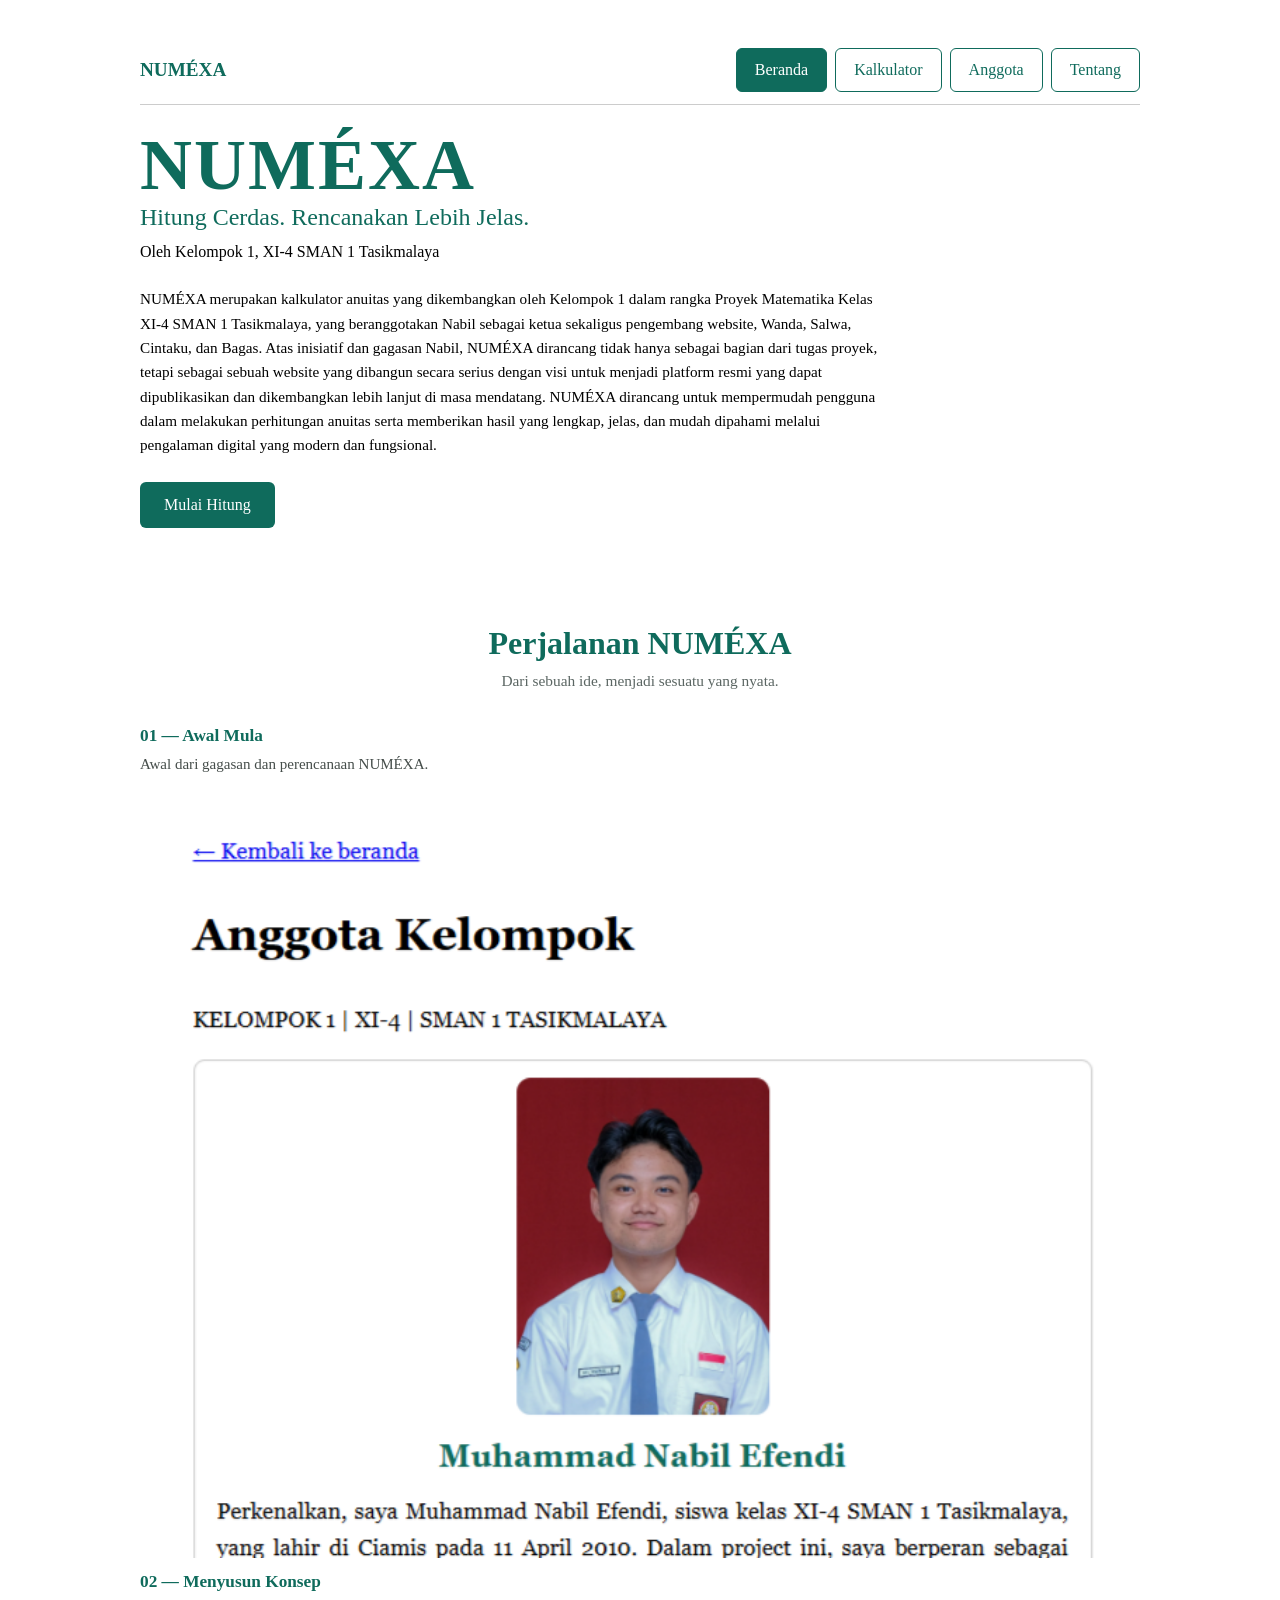
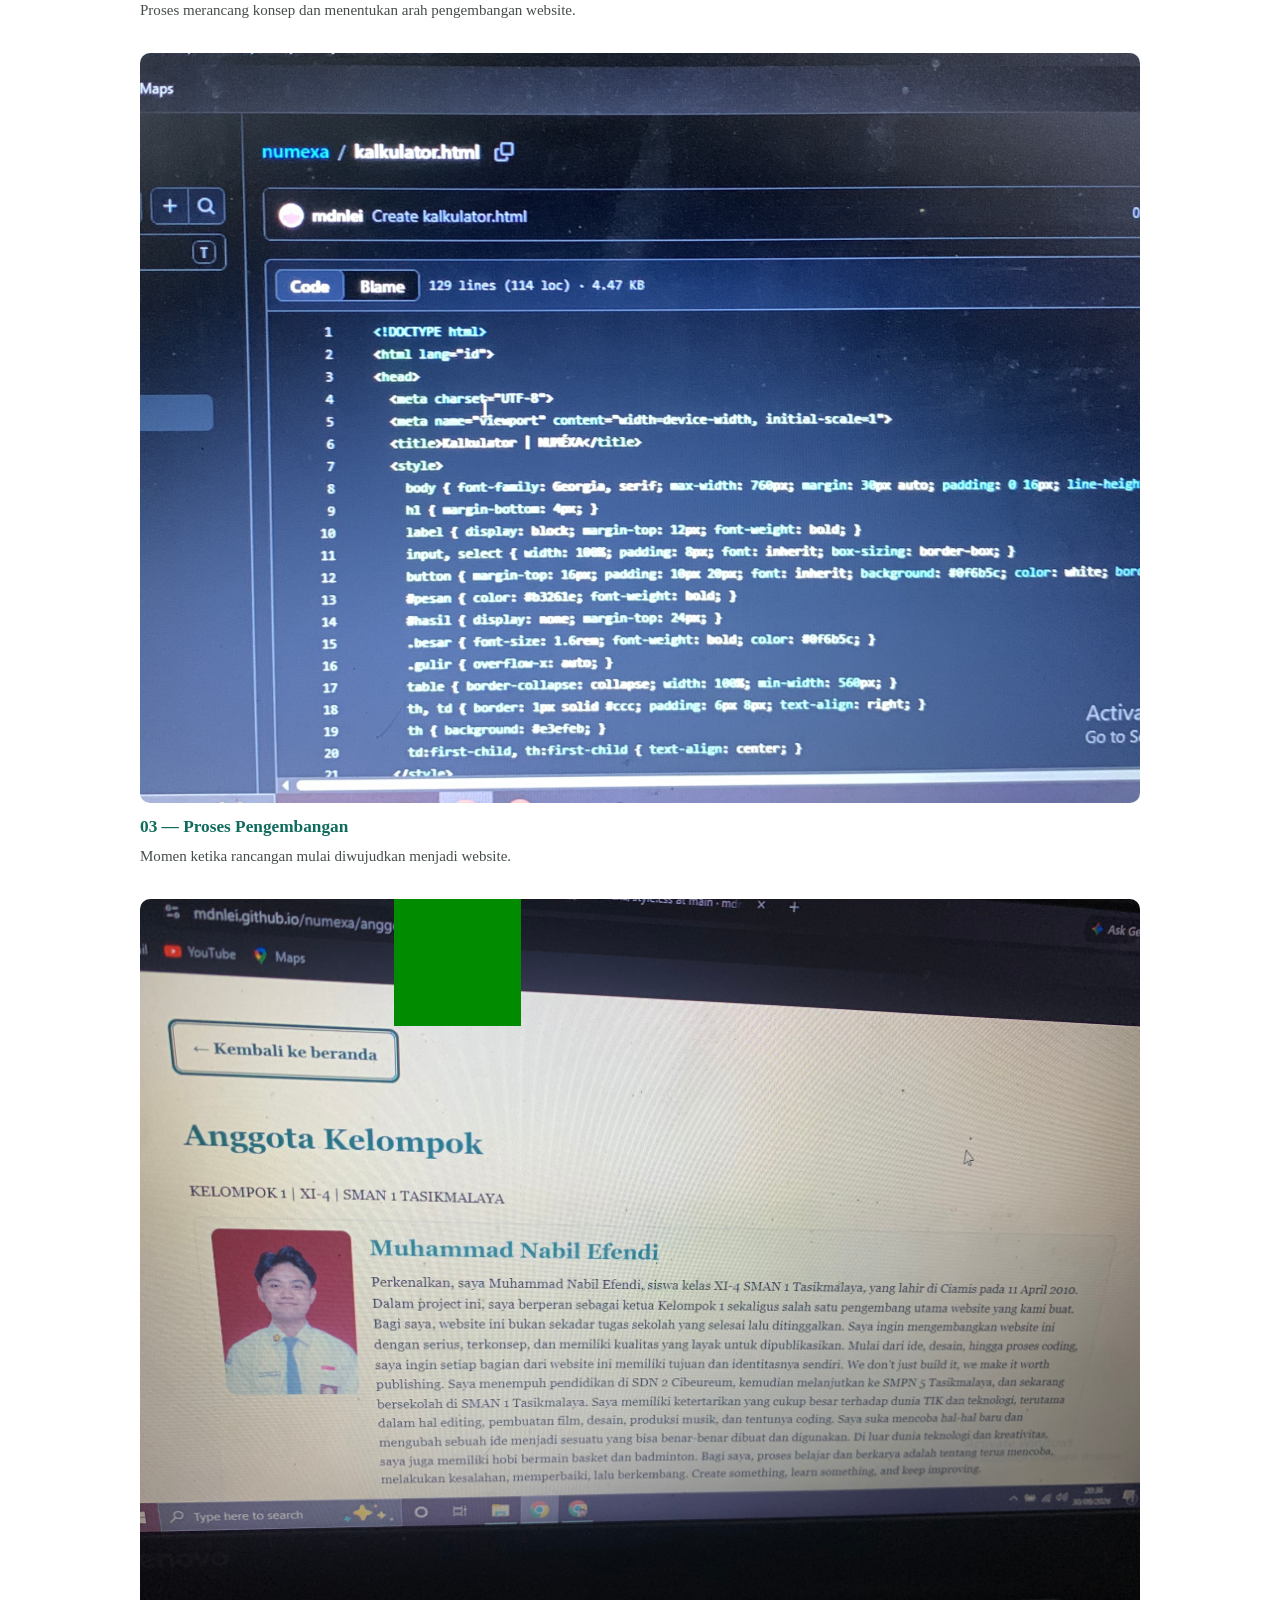
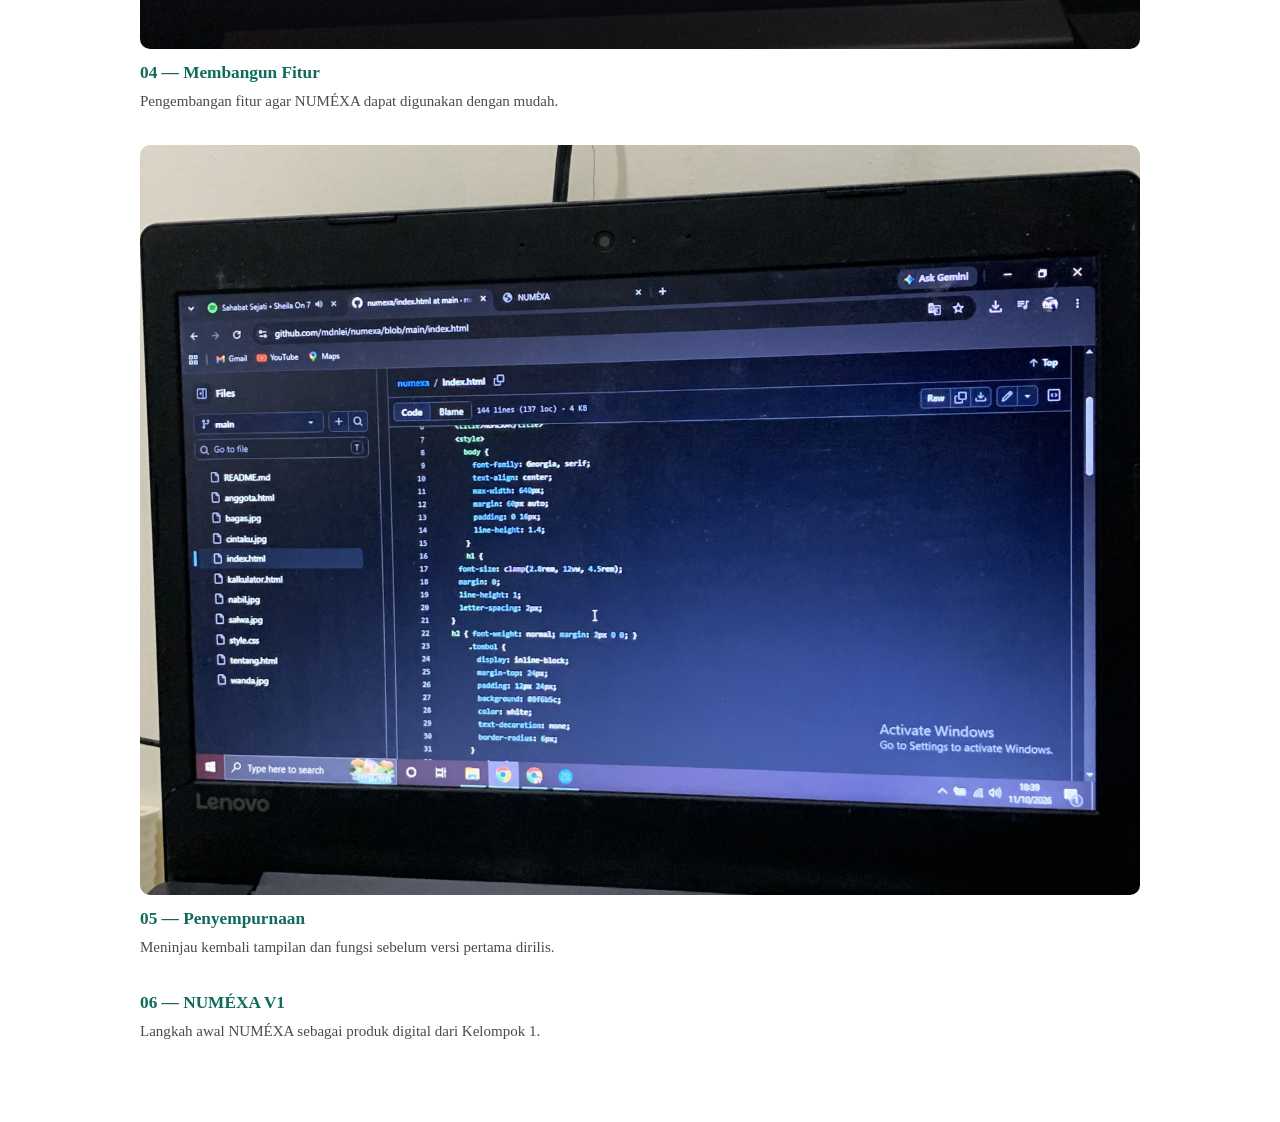
<file: index.html>
<!DOCTYPE html>
<html lang="id">
<head>
  <meta charset="UTF-8">
  <meta name="viewport" content="width=device-width, initial-scale=1">
  <title>NUMÉXA</title>
  <style>
    body {
      font-family: Georgia, serif;
      text-align: center;
      max-width: 640px;
      margin: 60px auto;
      padding: 0 16px;
      line-height: 1.4;
    }
    h1 {
      font-size: clamp(2.8rem, 12vw, 4.5rem);
      margin: 0;
      line-height: 1;
      letter-spacing: 2px;
    }
    h2 { font-weight: normal; margin: 2px 0 0; }
    .tombol {
      display: inline-block;
      margin-top: 24px;
      padding: 12px 24px;
      background: #0f6b5c;
      color: white;
      text-decoration: none;
      border-radius: 6px;
    }
    .navbar {
      display: flex;
      justify-content: space-between;
      align-items: center;
      flex-wrap: wrap;
      gap: 8px;
      padding-bottom: 12px;
      margin-bottom: 24px;
      border-bottom: 1px solid #ccc;
      text-align: left;
    }
    .navbar .merek { font-weight: bold; font-size: 1.2rem; text-decoration: none; color: #0f6b5c; }
    .navbar .menu { display: flex; gap: 8px; flex-wrap: wrap; }
    .navbar .menu a {
      padding: 8px 14px;
      border: 1px solid #0f6b5c;
      border-radius: 6px;
      color: #0f6b5c;
      text-decoration: none;
    }
    .navbar .menu a.aktif { background: #0f6b5c; color: white; }
    .isi { text-align: justify; hyphens: auto; }

    /* Khusus desktop: pertahankan tata letak yang sudah ada */
    @media (min-width: 900px) {
      body { text-align: left; }
      .isi {
        text-align: left;
        font-size: 0.95rem;
        max-width: 750px;
      }
    }

    /* Pengaturan jarak bagian utama */
    h1 { margin: 0; }
    h2 { margin: 0 0 6px 0; }
    .oleh { margin: 0 0 24px 0; }
    .isi { margin: 0; line-height: 1.6; }

    /* Penyesuaian layar kecil: desktop tetap seperti semula */
    @media (max-width: 899px) {
      h2 {
        font-size: 1rem;
        line-height: 1.2;
        margin-top: 1px;
      }
      .isi {
        width: 100%;
        max-width: 40ch;
        margin-inline: auto;
        font-size: 0.94rem;
        line-height: 1.4;
      }
    }

    /* Dokumentasi vertikal Perjalanan NUMÉXA */
    .perjalanan {
      margin-top: 96px;
      text-align: left;
    }
    .perjalanan-pembuka {
      text-align: center;
      margin-bottom: 32px;
    }
    .perjalanan-pembuka h2 {
      color: #0f6b5c;
      font-size: clamp(1.6rem, 5vw, 2rem);
      line-height: 1.2;
      margin: 0 0 8px;
      font-weight: bold;
    }
    .perjalanan-pembuka p {
      margin: 0;
      color: #5b6663;
      font-size: 0.96rem;
    }
    .momen-numexa {
      margin: 0 0 32px;
    }
    .momen-numexa img {
      display: block;
      width: 100%;
      aspect-ratio: 4 / 3;
      object-fit: cover;
      border-radius: 10px;
      background: #e3efeb;
    }
    .momen-numexa h3 {
      margin: 12px 0 5px;
      color: #0f6b5c;
      font-size: 1.08rem;
    }
    .momen-numexa p {
      margin: 0;
      line-height: 1.5;
      color: #454d4a;
      font-size: 0.94rem;
    }
    @media (max-width: 899px) {
      .perjalanan { margin-top: 80px; }
      .perjalanan-pembuka { margin-bottom: 26px; }
      .momen-numexa { margin-bottom: 28px; }
    }
  </style>
  <link rel="stylesheet" href="style.css">
</head>
<body>
  <nav class="navbar">
    <a class="merek" href="index.html">NUMÉXA</a>
    <div class="menu">
      <a href="index.html" class="aktif">Beranda</a>
      <a href="kalkulator.html">Kalkulator</a>
      <a href="anggota.html">Anggota</a>
      <a href="tentang.html">Tentang</a>
    </div>
  </nav>

  <h1>NUMÉXA</h1>
  <h2>Hitung Cerdas. Rencanakan Lebih Jelas.</h2>
  <p class="oleh">Oleh Kelompok 1, XI-4 SMAN 1 Tasikmalaya</p>
  <p class="isi">
    NUMÉXA merupakan kalkulator anuitas yang dikembangkan oleh Kelompok 1
    dalam rangka Proyek Matematika Kelas XI-4 SMAN 1 Tasikmalaya, yang
    beranggotakan Nabil sebagai ketua sekaligus pengembang website, Wanda,
    Salwa, Cintaku, dan Bagas. Atas inisiatif dan gagasan Nabil, NUMÉXA
    dirancang tidak hanya sebagai bagian dari tugas proyek, tetapi sebagai
    sebuah website yang dibangun secara serius dengan visi untuk menjadi
    platform resmi yang dapat dipublikasikan dan dikembangkan lebih lanjut
    di masa mendatang. NUMÉXA dirancang untuk mempermudah pengguna dalam
    melakukan perhitungan anuitas serta memberikan hasil yang lengkap,
    jelas, dan mudah dipahami melalui pengalaman digital yang modern dan
    fungsional.
  </p>

  <a class="tombol" href="kalkulator.html">Mulai Hitung</a>

  <section class="perjalanan" aria-labelledby="judul-perjalanan">
    <header class="perjalanan-pembuka">
      <h2 id="judul-perjalanan">Perjalanan NUMÉXA</h2>
      <p>Dari sebuah ide, menjadi sesuatu yang nyata.</p>
    </header>

    <article class="momen-numexa">
      
      <h3>01 — Awal Mula</h3>
      <p>Awal dari gagasan dan perencanaan NUMÉXA.</p>
    </article>

    <article class="momen-numexa">
      <img src="2.jpg" alt="Dokumentasi perjalanan NUMÉXA bagian 2">
      <h3>02 — Menyusun Konsep</h3>
      <p>Proses merancang konsep dan menentukan arah pengembangan website.</p>
    </article>

    <article class="momen-numexa">
      <img src="3.jpg" alt="Dokumentasi perjalanan NUMÉXA bagian 3">
      <h3>03 — Proses Pengembangan</h3>
      <p>Momen ketika rancangan mulai diwujudkan menjadi website.</p>
    </article>

    <article class="momen-numexa">
      <img src="4.jpg" alt="Dokumentasi perjalanan NUMÉXA bagian 4">
      <h3>04 — Membangun Fitur</h3>
      <p>Pengembangan fitur agar NUMÉXA dapat digunakan dengan mudah.</p>
    </article>

    <article class="momen-numexa">
      <img src="5.jpg" alt="Dokumentasi perjalanan NUMÉXA bagian 5">
      <h3>05 — Penyempurnaan</h3>
      <p>Meninjau kembali tampilan dan fungsi sebelum versi pertama dirilis.</p>
    </article>

    <article class="momen-numexa">
      
      <h3>06 — NUMÉXA V1</h3>
      <p>Langkah awal NUMÉXA sebagai produk digital dari Kelompok 1.</p>
    </article>
  </section>
</body>
</html>
</file>
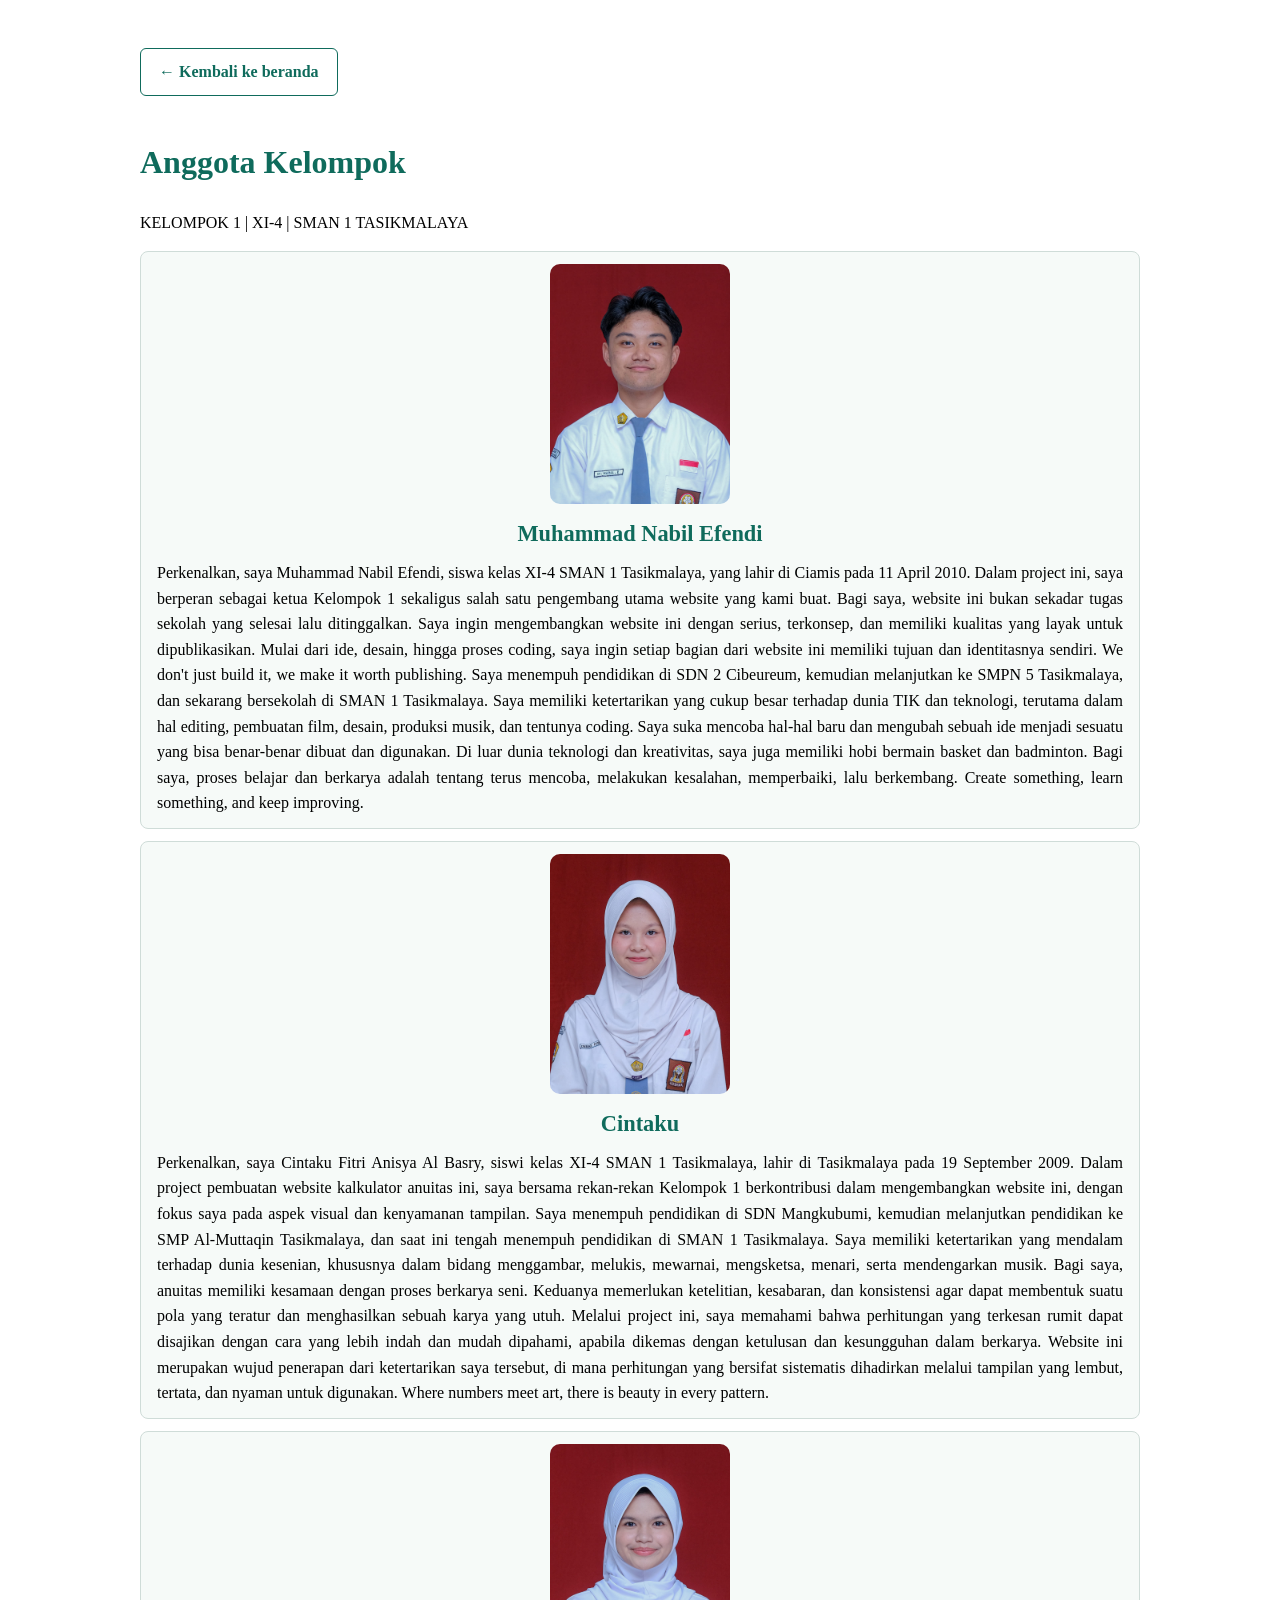
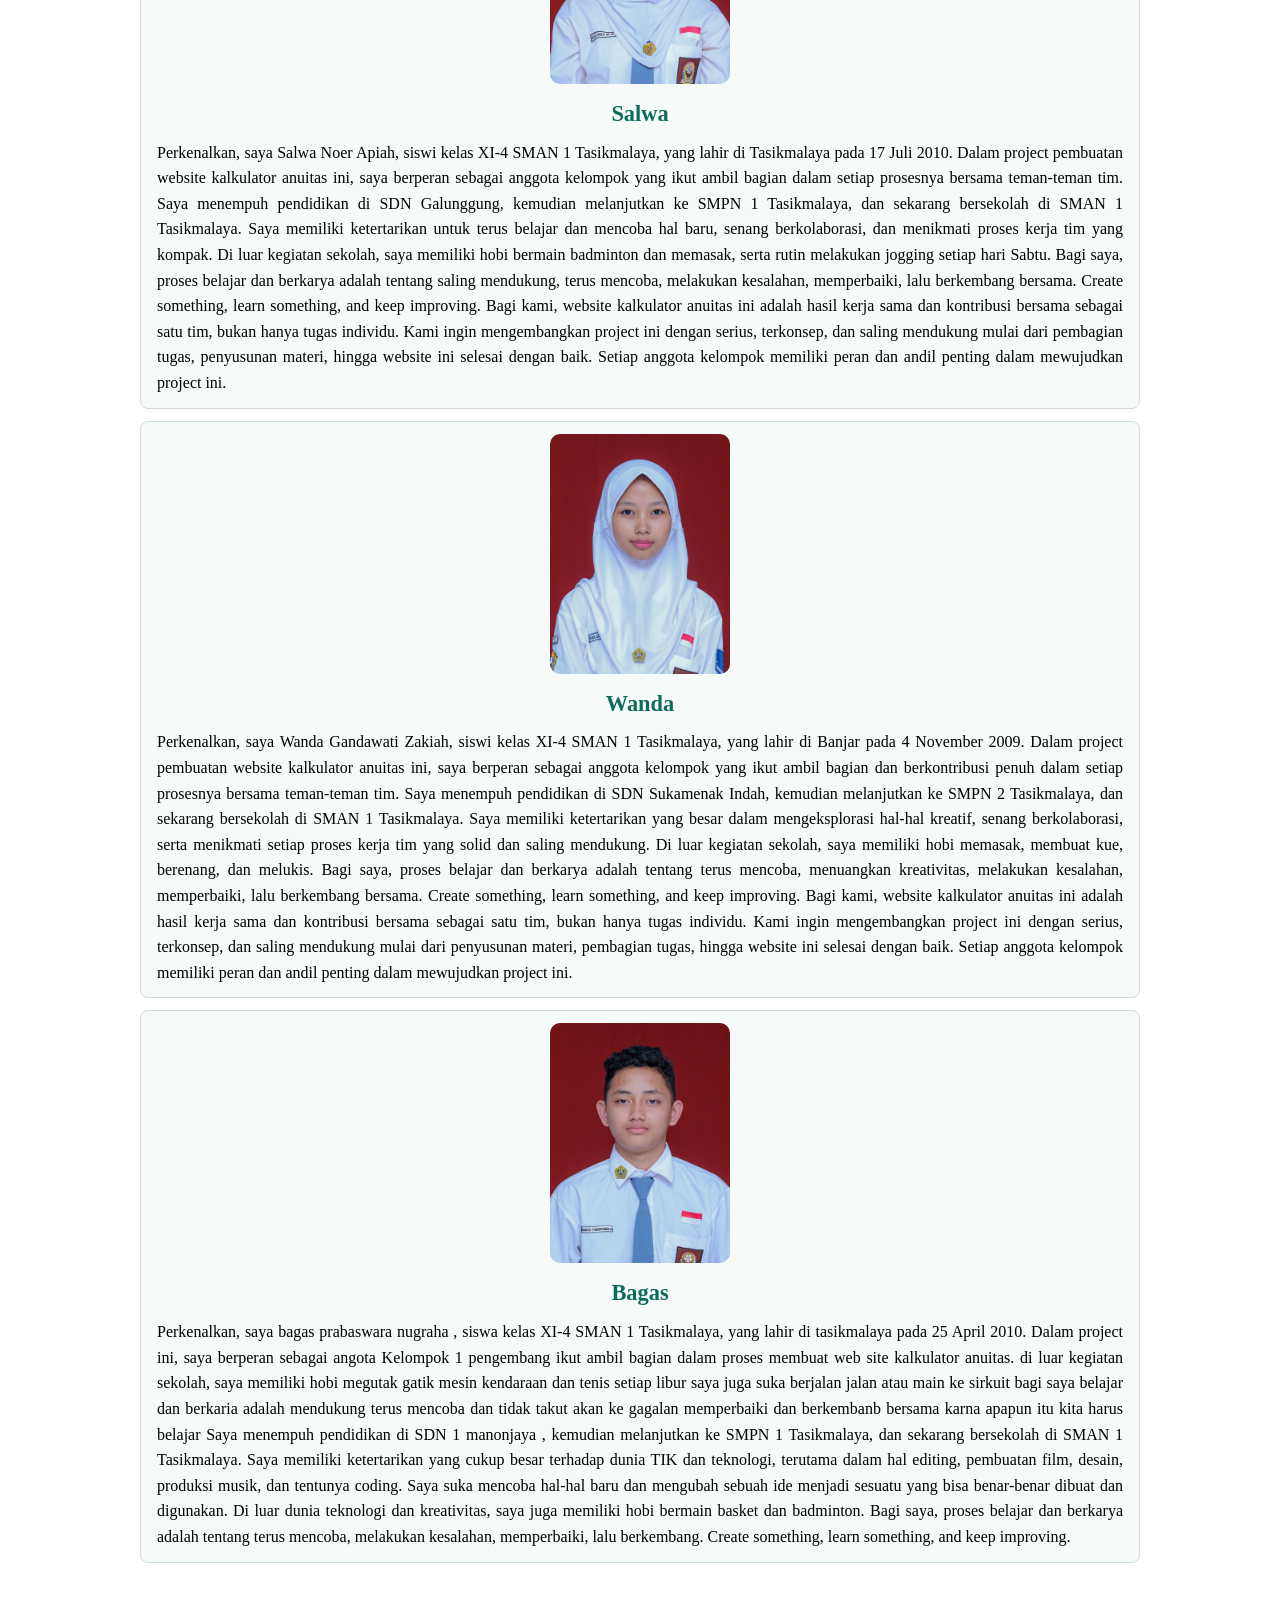
<file: anggota.html>
<!DOCTYPE html>
<html lang="id">
<head>
  <meta charset="UTF-8">
  <meta name="viewport" content="width=device-width, initial-scale=1">
  <title>Anggota | NUMÉXA</title>
  <style>
    body { font-family: Georgia, serif; max-width: 640px; margin: 40px auto; padding: 0 16px; line-height: 1.6; }
    .anggota { border: 1px solid #ccc; border-radius: 8px; padding: 12px 16px; margin-bottom: 12px; }
    .anggota b { font-size: 1.1rem; }
    .navbar {
      display: flex;
      justify-content: space-between;
      align-items: center;
      flex-wrap: wrap;
      gap: 8px;
      padding-bottom: 12px;
      margin-bottom: 24px;
      border-bottom: 1px solid #ccc;
      text-align: left;
    }
    .navbar .merek { font-weight: bold; font-size: 1.2rem; text-decoration: none; color: #0f6b5c; }
    .navbar .menu { display: flex; gap: 8px; flex-wrap: wrap; }
    .navbar .menu a {
      padding: 8px 14px;
      border: 1px solid #0f6b5c;
      border-radius: 6px;
      color: #0f6b5c;
      text-decoration: none;
    }
    .navbar .menu a.aktif { background: #0f6b5c; color: white; }
  </style>
  <link rel="stylesheet" href="style.css">
  <style>
    /* Layout profil: foto di atas, nama dan penjelasan di bawahnya */
    .anggota {
      display: flex;
      flex-direction: column;
      align-items: center;
      gap: 12px;
    }

    .anggota .foto {
      display: block;
      width: 180px;
      max-width: 100%;
      height: auto;
      aspect-ratio: 3 / 4;
      object-fit: cover;
      border-radius: 10px;
      flex-shrink: 0;
    }

    .anggota .info {
      width: 100%;
    }

    .anggota .nama {
      margin: 0 0 8px;
      text-align: center;
      font-size: 1.4rem;
      color: var(--utama, #0f6b5c);
    }

    .anggota .tugas {
      margin: 0;
      text-align: justify;
    }

    @media (max-width: 480px) {
      .anggota {
        padding: 14px;
        gap: 10px;
      }

      .anggota .foto {
        width: 150px;
      }

      .anggota .nama {
        font-size: 1.2rem;
      }
    }
  </style>
</head>
<body>
  <a class="kembali" href="index.html">← Kembali ke beranda</a>
  <h1>Anggota Kelompok</h1>
  <p>KELOMPOK 1 | XI-4 | SMAN 1 TASIKMALAYA</p>

    <div class="anggota">
    <img class="foto" src="nabil.jpg" alt="Foto Nabil">
    <div class="info">
      <h3 class="nama">Muhammad Nabil Efendi</h3>
      <p class="tugas"> 
    Perkenalkan, saya Muhammad Nabil Efendi, siswa kelas XI-4 SMAN 1 Tasikmalaya, 
    yang lahir di Ciamis pada 11 April 2010. Dalam project ini, saya berperan 
    sebagai ketua Kelompok 1 sekaligus salah satu pengembang utama website yang 
    kami buat. Bagi saya, website ini bukan sekadar tugas sekolah yang selesai lalu 
    ditinggalkan. Saya ingin mengembangkan website ini dengan serius, terkonsep, 
    dan memiliki kualitas yang layak untuk dipublikasikan. Mulai dari ide, desain, 
    hingga proses coding, saya ingin setiap bagian dari website ini memiliki tujuan 
    dan identitasnya sendiri. We don't just build it, we make it worth publishing.
    Saya menempuh pendidikan di SDN 2 Cibeureum, kemudian melanjutkan ke 
    SMPN 5 Tasikmalaya, dan sekarang bersekolah di SMAN 1 Tasikmalaya. Saya memiliki 
    ketertarikan yang cukup besar terhadap dunia TIK dan teknologi, terutama dalam hal 
    editing, pembuatan film, desain, produksi musik, dan tentunya coding. Saya suka 
    mencoba hal-hal baru dan mengubah sebuah ide menjadi sesuatu yang bisa benar-benar 
    dibuat dan digunakan. Di luar dunia teknologi dan kreativitas, saya juga memiliki 
    hobi bermain basket dan badminton. Bagi saya, proses belajar dan berkarya adalah 
    tentang terus mencoba, melakukan kesalahan, memperbaiki, lalu berkembang. 
    Create something, learn something, and keep improving.</p>
    </div>
  </div>
    <div class="anggota">
    <img class="foto" src="cintaku.jpg" alt="Foto Cintaku">
    <div class="info">
      <h3 class="nama">Cintaku</h3>
      <p class="tugas">Perkenalkan, saya Cintaku Fitri Anisya Al Basry, siswi kelas XI-4 SMAN 1 Tasikmalaya, lahir di Tasikmalaya pada 19 September 2009. Dalam project pembuatan website kalkulator anuitas ini, saya bersama rekan-rekan Kelompok 1 berkontribusi dalam mengembangkan website ini, dengan fokus saya pada aspek visual dan kenyamanan tampilan.

Saya menempuh pendidikan di SDN Mangkubumi, kemudian melanjutkan pendidikan ke SMP Al-Muttaqin Tasikmalaya, dan saat ini tengah menempuh pendidikan di SMAN 1 Tasikmalaya. Saya memiliki ketertarikan yang mendalam terhadap dunia kesenian, khususnya dalam bidang menggambar, melukis, mewarnai, mengsketsa, menari, serta mendengarkan musik.

Bagi saya, anuitas memiliki kesamaan dengan proses berkarya seni. Keduanya memerlukan ketelitian, kesabaran, dan konsistensi agar dapat membentuk suatu pola yang teratur dan menghasilkan sebuah karya yang utuh. Melalui project ini, saya memahami bahwa perhitungan yang terkesan rumit dapat disajikan dengan cara yang lebih indah dan mudah dipahami, apabila dikemas dengan ketulusan dan kesungguhan dalam berkarya.

Website ini merupakan wujud penerapan dari ketertarikan saya tersebut, di mana perhitungan yang bersifat sistematis dihadirkan melalui tampilan yang lembut, tertata, dan nyaman untuk digunakan. Where numbers meet art, there is beauty in every pattern.</p>
    </div>
  </div>
    <div class="anggota">
    <img class="foto" src="salwa.jpg" alt="Foto Salwa">
    <div class="info">
      <h3 class="nama">Salwa</h3>
      <p class="tugas">Perkenalkan, saya Salwa Noer Apiah, siswi kelas XI-4 SMAN 1 Tasikmalaya, yang lahir di Tasikmalaya pada 17 Juli 2010. Dalam project pembuatan website kalkulator anuitas ini, saya berperan sebagai anggota kelompok yang ikut ambil bagian dalam setiap prosesnya bersama teman-teman tim.

Saya menempuh pendidikan di SDN Galunggung, kemudian melanjutkan ke SMPN 1 Tasikmalaya, dan sekarang bersekolah di SMAN 1 Tasikmalaya. Saya memiliki ketertarikan untuk terus belajar dan mencoba hal baru, senang berkolaborasi, dan menikmati proses kerja tim yang kompak. 

Di luar kegiatan sekolah, saya memiliki hobi bermain badminton dan memasak, serta rutin melakukan jogging setiap hari Sabtu. Bagi saya, proses belajar dan berkarya adalah tentang saling mendukung, terus mencoba, melakukan kesalahan, memperbaiki, lalu berkembang bersama. Create something, learn something, and keep improving.

Bagi kami, website kalkulator anuitas ini adalah hasil kerja sama dan kontribusi bersama sebagai satu tim, bukan hanya tugas individu. Kami ingin mengembangkan project ini dengan serius, terkonsep, dan saling mendukung mulai dari pembagian tugas, penyusunan materi, hingga website ini selesai dengan baik. Setiap anggota kelompok memiliki peran dan andil penting dalam mewujudkan project ini.</p>
    </div>
  </div>
     <div class="anggota">
    <img class="foto" src="wanda.jpg" alt="Foto Wanda">
    <div class="info">
      <h3 class="nama">Wanda</h3>
      <p class="tugas">Perkenalkan, saya Wanda Gandawati Zakiah, siswi kelas XI-4 SMAN 1 Tasikmalaya, yang lahir di Banjar pada 4 November 2009. Dalam project pembuatan website kalkulator anuitas ini, saya berperan sebagai anggota kelompok yang ikut ambil bagian dan berkontribusi penuh dalam setiap prosesnya bersama teman-teman tim.
Saya menempuh pendidikan di SDN Sukamenak Indah, kemudian melanjutkan ke SMPN 2 Tasikmalaya, dan sekarang bersekolah di SMAN 1 Tasikmalaya. Saya memiliki ketertarikan yang besar dalam mengeksplorasi hal-hal kreatif, senang berkolaborasi, serta menikmati setiap proses kerja tim yang solid dan saling mendukung.
Di luar kegiatan sekolah, saya memiliki hobi memasak, membuat kue, berenang, dan melukis. Bagi saya, proses belajar dan berkarya adalah tentang terus mencoba, menuangkan kreativitas, melakukan kesalahan, memperbaiki, lalu berkembang bersama. Create something, learn something, and keep improving.
Bagi kami, website kalkulator anuitas ini adalah hasil kerja sama dan kontribusi bersama sebagai satu tim, bukan hanya tugas individu. Kami ingin mengembangkan project ini dengan serius, terkonsep, dan saling mendukung mulai dari penyusunan materi, pembagian tugas, hingga website ini selesai dengan baik. Setiap anggota kelompok memiliki peran dan andil penting dalam mewujudkan project ini.</p>
    </div>
  </div>
    <div class="anggota">
    <img class="foto" src="bagas.jpg" alt="Foto Bagas">
    <div class="info">
      <h3 class="nama">Bagas</h3>
      <p class="tugas">Perkenalkan, saya bagas prabaswara nugraha , siswa kelas XI-4 SMAN 1 Tasikmalaya, yang lahir di tasikmalaya  pada 25 April 2010. Dalam project ini, saya berperan sebagai angota  Kelompok 1 pengembang ikut ambil bagian dalam proses membuat web site kalkulator anuitas.

di luar kegiatan sekolah, saya memiliki hobi megutak gatik mesin kendaraan dan tenis setiap libur saya juga suka berjalan jalan atau main ke sirkuit bagi saya belajar dan berkaria adalah mendukung terus mencoba dan tidak takut akan ke gagalan memperbaiki dan berkembanb bersama 
karna apapun itu kita harus belajar 

Saya menempuh pendidikan di SDN 1 manonjaya , kemudian melanjutkan ke SMPN 1 Tasikmalaya, dan sekarang bersekolah di SMAN 1 Tasikmalaya. Saya memiliki ketertarikan yang cukup besar terhadap dunia TIK dan teknologi, terutama dalam hal editing, pembuatan film, desain, produksi musik, dan tentunya coding. Saya suka mencoba hal-hal baru dan mengubah sebuah ide menjadi sesuatu yang bisa benar-benar dibuat dan digunakan.

Di luar dunia teknologi dan kreativitas, saya juga memiliki hobi bermain basket dan badminton. Bagi saya, proses belajar dan berkarya adalah tentang terus mencoba, melakukan kesalahan, memperbaiki, lalu berkembang. Create something, learn something, and keep improving.</p>
    </div>
  </div>
</body>
</html>
</file>
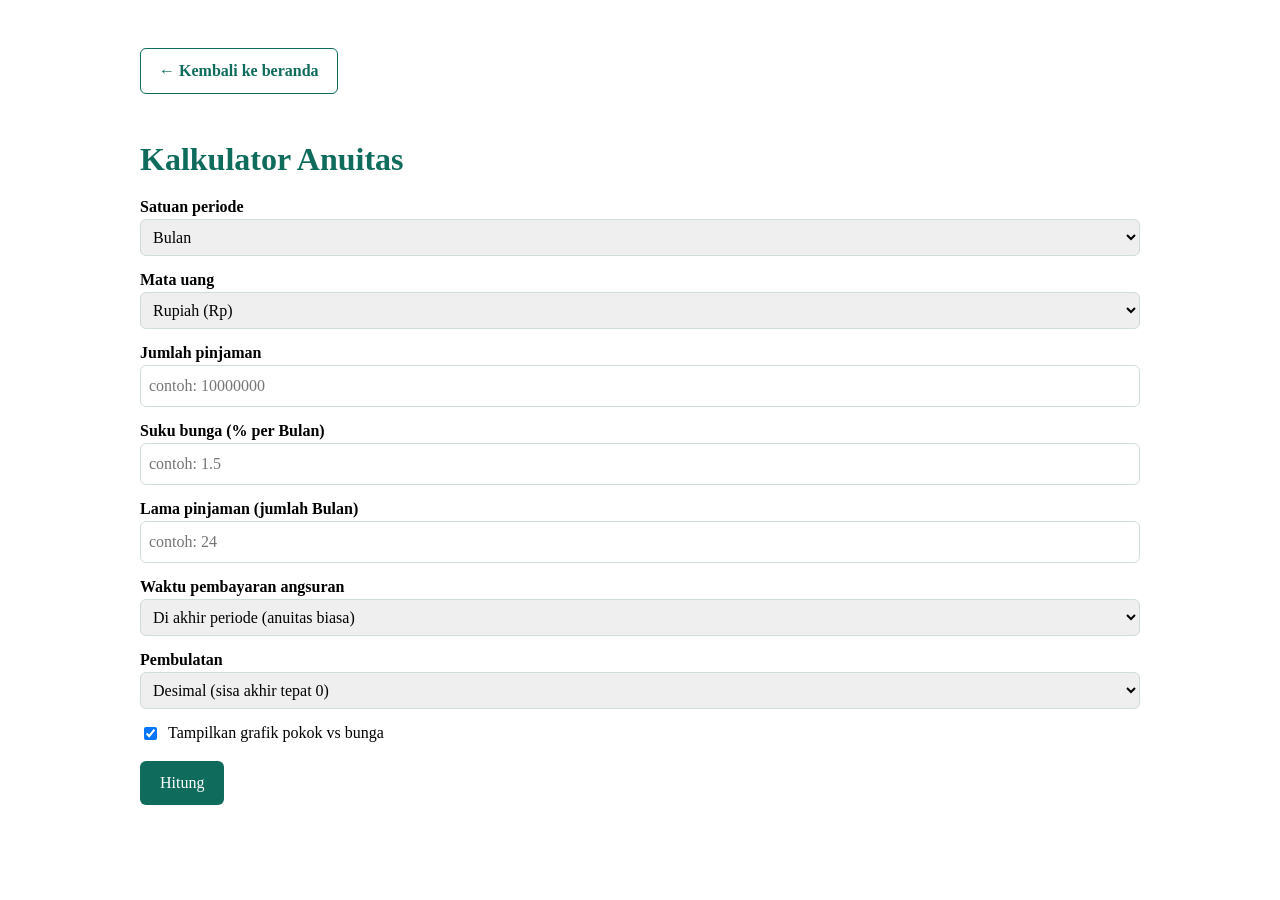
<file: kalkulator.html>
<!DOCTYPE html>
<html lang="id">
<head>
  <meta charset="UTF-8">
  <meta name="viewport" content="width=device-width, initial-scale=1">
  <title>Kalkulator | NUMÉXA</title>
  <style>
    body { font-family: Georgia, serif; max-width: 760px; margin: 30px auto; padding: 0 16px; line-height: 1.5; }
    h1 { margin-bottom: 4px; }
    label { display: block; margin-top: 12px; font-weight: bold; }
    input[type=number], select { width: 100%; padding: 8px; font: inherit; box-sizing: border-box; }
    .cek { display: flex; align-items: center; gap: 8px; font-weight: normal; }
    button { margin-top: 16px; padding: 10px 20px; font: inherit; background: #0f6b5c; color: white; border: 0; border-radius: 6px; cursor: pointer; }
    button.sekunder { background: transparent; color: #0f6b5c; border: 1px solid #0f6b5c; }
    #pesan { color: #b3261e; font-weight: bold; }
    [hidden] { display: none !important; }
    .data { display: grid; grid-template-columns: 1fr 1fr; gap: 6px 16px; margin: 0 0 16px; }
    .data div { background: #e3efeb; border-radius: 6px; padding: 8px 10px; }
    .data dt { font-size: .8rem; color: #5b7470; }
    .data dd { margin: 0; font-weight: bold; }
    .besar { font-size: 1.8rem; font-weight: bold; color: #0f6b5c; }
    .ringkas { display: grid; grid-template-columns: repeat(auto-fit, minmax(180px, 1fr)); gap: 8px; margin: 10px 0 16px; }
    .ringkas div { border: 1px solid #cfdcd8; border-radius: 6px; padding: 8px 10px; }
    .ringkas span { display: block; font-size: .8rem; color: #5b7470; }
    .gulir { overflow-x: auto; }
    table { border-collapse: collapse; width: 100%; min-width: 560px; }
    th, td { border: 1px solid #ccc; padding: 6px 8px; text-align: right; }
    th { background: #e3efeb; }
    td:first-child, th:first-child { text-align: center; }
    .aksi { display: flex; gap: 10px; flex-wrap: wrap; margin-top: 16px; }
    .aksi button { margin-top: 0; }
    svg { width: 100%; height: auto; display: block; }
    .p { fill: #0f6b5c; } .b { fill: #d98e2b; }
    .legenda { font-size: .85rem; margin-top: 4px; }
    .legenda i { display: inline-block; width: 12px; height: 12px; margin: 0 4px 0 10px; vertical-align: middle; }
    @media (max-width: 480px) { .data { grid-template-columns: 1fr; } }
    @media print { .kembali, .aksi { display: none; } }
  </style>
  <link rel="stylesheet" href="style.css">
</head>
<body>
  <a class="kembali" href="index.html">← Kembali ke beranda</a>
  <h1>Kalkulator Anuitas</h1>

  <!-- ===== FORMULIR INPUT ===== -->
  <form id="formulir" novalidate>
    <label for="satuan">Satuan periode</label>
    <select id="satuan">
      <option>Hari</option><option>Minggu</option><option selected>Bulan</option>
      <option>Kuartal</option><option>Semester</option><option>Tahun</option>
    </select>

    <label for="mata">Mata uang</label>
    <select id="mata">
      <option value="IDR">Rupiah (Rp)</option>
      <option value="USD">Dolar AS ($)</option>
      <option value="EUR">Euro (€)</option>
      <option value="NONE">Tanpa simbol</option>
    </select>

    <label for="pinjaman">Jumlah pinjaman</label>
    <input id="pinjaman" type="number" min="0" step="any" placeholder="contoh: 10000000">

    <label for="bunga" id="labelBunga">Suku bunga (% per Bulan)</label>
    <input id="bunga" type="number" min="0" step="any" placeholder="contoh: 1.5">

    <label for="lama" id="labelLama">Lama pinjaman (jumlah Bulan)</label>
    <input id="lama" type="number" min="1" step="1" placeholder="contoh: 24">

    <label for="waktu">Waktu pembayaran angsuran</label>
    <select id="waktu">
      <option value="akhir">Di akhir periode (anuitas biasa)</option>
      <option value="awal">Di awal periode (anuitas jatuh tempo)</option>
    </select>

    <label for="mode">Pembulatan</label>
    <select id="mode">
      <option value="desimal">Desimal (sisa akhir tepat 0)</option>
      <option value="bulat">Dibulatkan (sisa akhir mendekati 0)</option>
    </select>

    <label class="cek"><input id="grafik" type="checkbox" checked> Tampilkan grafik pokok vs bunga</label>

    <button type="submit">Hitung</button>
    <p id="pesan"></p>
  </form>

  <!-- ===== HALAMAN HASIL ===== -->
  <section id="hasil" hidden>
    <h2>Data yang dimasukkan</h2>
    <dl class="data" id="data"></dl>

    <h2>Hasil</h2>
    <div>Angsuran per <span id="unit"></span>:</div>
    <div class="besar" id="angsuran"></div>
    <div class="ringkas" id="ringkas"></div>

    <div id="areaGrafik" hidden>
      <h2>Grafik Pokok Bunga</h2>
      <div id="svgGrafik"></div>
    </div>

    <h2>Tabel amortisasi</h2>
    <div class="gulir">
      <table>
        <thead>
          <tr>
            <th id="kolomPeriode">Bulan</th>
            <th class="jdl">Principal payment</th>
            <th class="jdl">Interest payment</th>
            <th class="jdl">Annuity</th>
            <th class="jdl">Remaining balance</th>
          </tr>
        </thead>
        <tbody id="isiTabel"></tbody>
      </table>
    </div>

    <div class="aksi">
      <button type="button" id="reset">Reset</button>
      <button type="button" id="unduh" class="sekunder">Unduh CSV</button>
      <button type="button" id="cetak" class="sekunder">Cetak</button>
    </div>
  </section>

  <script>
    const $ = id => document.getElementById(id);
    const MATA = {
      IDR: { s: "Rp", loc: "id-ID" }, USD: { s: "$", loc: "en-US" },
      EUR: { s: "€", loc: "de-DE" }, NONE: { s: "", loc: "id-ID" }
    };
    let barisCSV = [];

    function ubahLabel() {
      const u = $("satuan").value;
      $("labelBunga").textContent = "Suku bunga (% per " + u + ")";
      $("labelLama").textContent = "Lama pinjaman (jumlah " + u + ")";
    }
    $("satuan").addEventListener("change", ubahLabel);

    $("formulir").addEventListener("submit", e => { e.preventDefault(); hitung(); });
    $("formulir").addEventListener("reset", () => setTimeout(ubahLabel, 0));

    function hitung() {
      const P = parseFloat($("pinjaman").value);
      const r = parseFloat($("bunga").value);
      const n = parseInt($("lama").value);
      const u = $("satuan").value;
      const awal = $("waktu").value === "awal";
      const bulat = $("mode").value === "bulat";
      const m = MATA[$("mata").value];
      $("pesan").textContent = "";

      if (!(P > 0) || isNaN(r) || r < 0 || !(n >= 1) || n > 1200) {
        $("pesan").textContent = "Isi semua kolom dengan angka yang benar (lama pinjaman 1 sampai 1200).";
        return;
      }
      const i = r / 100;

      // Angsuran tetap (bayar di awal: dibagi (1 + i))
      let A = i === 0 ? P / n : (P * i) / (1 - Math.pow(1 + i, -n));
      if (awal) A = A / (1 + i);
      if (bulat) A = Math.round(A);

      const fmt = x => (m.s ? m.s + " " : "") + x.toLocaleString(m.loc, {
        minimumFractionDigits: bulat ? 0 : 2, maximumFractionDigits: bulat ? 0 : 2
      });

      let sisa = P, totalBunga = 0, html = "", bars = "";
      barisCSV = [["sep=;"], ["Periode", "Principal payment", "Interest payment", "Annuity", "Remaining balance"]];
      const W = 600, H = 150, bw = W / n;

      for (let k = 1; k <= n; k++) {
        let bunga = (awal && k === 1) ? 0 : sisa * i;
        if (bulat) bunga = Math.round(bunga);
        const pokok = A - bunga;
        sisa -= pokok;
        if (Math.abs(sisa) < 1e-6) sisa = 0;
        totalBunga += bunga;

        html += "<tr><td>" + k + "</td><td>" + fmt(pokok) + "</td><td>" + fmt(bunga) +
                "</td><td>" + fmt(A) + "</td><td>" + fmt(sisa) + "</td></tr>";

        const hb = Math.max(0, Math.min(H, bunga / A * H));
        const hp = Math.max(0, Math.min(H - hb, pokok / A * H));
        const x = ((k - 1) * bw).toFixed(2), w = Math.max(bw - 0.5, 0.3).toFixed(2);
        bars += '<rect class="b" x="' + x + '" y="' + (H - hb).toFixed(2) + '" width="' + w + '" height="' + hb.toFixed(2) + '"/>' +
                '<rect class="p" x="' + x + '" y="' + (H - hb - hp).toFixed(2) + '" width="' + w + '" height="' + hp.toFixed(2) + '"/>';

        const d = v => bulat ? String(Math.round(v)) : v.toFixed(2);
        barisCSV.push([k, d(pokok), d(bunga), d(A), d(sisa)]);
      }

      // Data input sebagai teks
      const item = (j, v) => "<div><dt>" + j + "</dt><dd>" + v + "</dd></div>";
      $("data").innerHTML =
        item("Jumlah pinjaman", fmt(P)) +
        item("Suku bunga", r + "% per " + u) +
        item("Lama pinjaman", n + " " + u) +
        item("Waktu pembayaran", awal ? "Di awal periode" : "Di akhir periode") +
        item("Pembulatan", bulat ? "Dibulatkan" : "Desimal") +
        item("Mata uang", $("mata").selectedOptions[0].text);

      $("unit").textContent = u;
      $("kolomPeriode").textContent = u;
      document.querySelectorAll(".jdl").forEach(el => {
        el.textContent = el.textContent.replace(/ \(.*\)$/, "") + (m.s ? " (" + m.s + ")" : "");
      });
      $("angsuran").textContent = fmt(A);
      $("ringkas").innerHTML =
        '<div><span>Total dibayar</span><b>' + fmt(A * n) + '</b></div>' +
        '<div><span>Total bunga</span><b>' + fmt(totalBunga) + '</b></div>' +
        '<div><span>Sisa pinjaman akhir</span><b>' + fmt(sisa) + '</b></div>';

      $("areaGrafik").hidden = !$("grafik").checked;
      $("svgGrafik").innerHTML = '<svg viewBox="0 0 ' + W + ' ' + H + '" preserveAspectRatio="none" role="img" aria-label="Grafik pokok dan bunga per periode">' + bars + '</svg>';
      $("isiTabel").innerHTML = html;

      // Sembunyikan form, tampilkan hasil
      $("formulir").hidden = true;
      $("hasil").hidden = false;
      window.scrollTo(0, 0);
    }

    $("reset").addEventListener("click", () => {
      $("formulir").reset();
      $("hasil").hidden = true;
      $("formulir").hidden = false;
      window.scrollTo(0, 0);
    });

    $("cetak").addEventListener("click", () => window.print());

    $("unduh").addEventListener("click", () => {
      const isi = "\ufeff" + barisCSV.map(b => b.join(";")).join("\r\n");
      const url = URL.createObjectURL(new Blob([isi], { type: "text/csv;charset=utf-8" }));
      const a = document.createElement("a");
      a.href = url; a.download = "numexa-tabel.csv";
      document.body.appendChild(a); a.click(); a.remove();
      URL.revokeObjectURL(url);
    });
  </script>
</body>
</html>
</file>
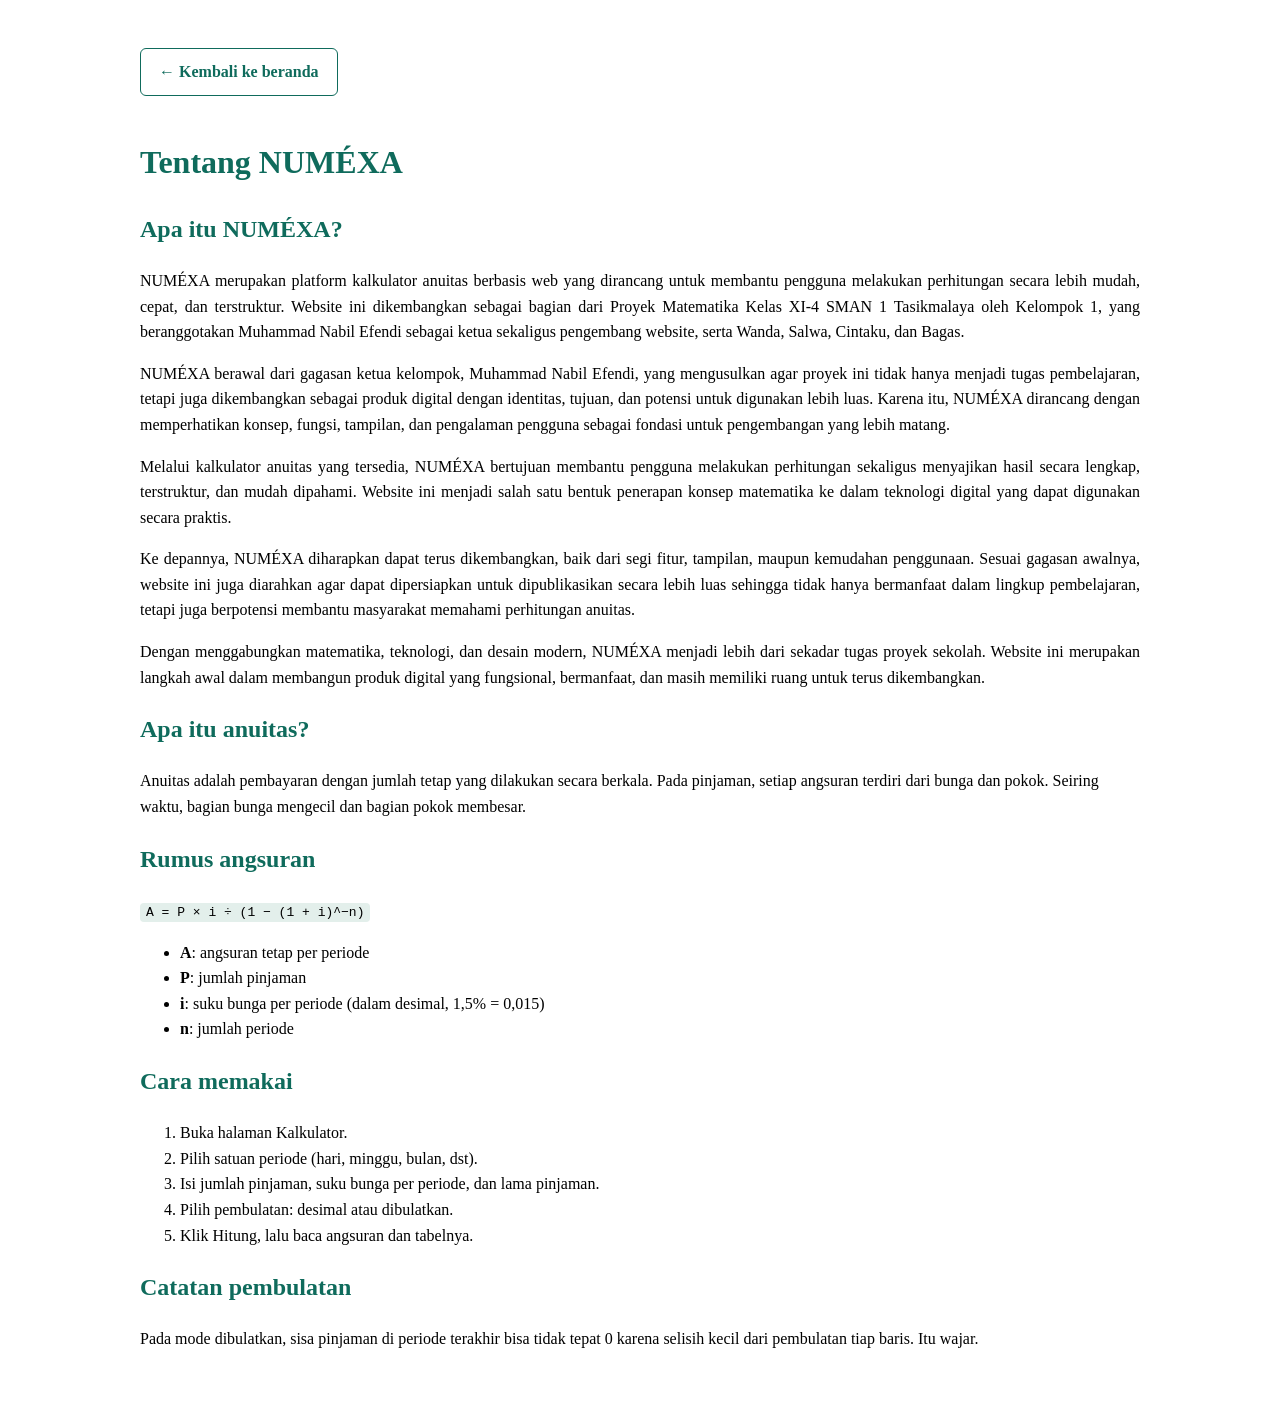
<file: tentang.html>
<!DOCTYPE html>
<html lang="id">
<head>
  <meta charset="UTF-8">
  <meta name="viewport" content="width=device-width, initial-scale=1">
  <title>Tentang | NUMÉXA</title>
  <style>
    body { font-family: Georgia, serif; max-width: 640px; margin: 40px auto; padding: 0 16px; line-height: 1.6; }
    code { background: #e3efeb; padding: 2px 6px; border-radius: 4px; }
    .navbar {
      display: flex;
      justify-content: space-between;
      align-items: center;
      flex-wrap: wrap;
      gap: 8px;
      padding-bottom: 12px;
      margin-bottom: 24px;
      border-bottom: 1px solid #ccc;
      text-align: left;
    }
    .navbar .merek { font-weight: bold; font-size: 1.2rem; text-decoration: none; color: #0f6b5c; }
    .navbar .menu { display: flex; gap: 8px; flex-wrap: wrap; }
    .navbar .menu a {
      padding: 8px 14px;
      border: 1px solid #0f6b5c;
      border-radius: 6px;
      color: #0f6b5c;
      text-decoration: none;
    }
    .navbar .menu a.aktif { background: #0f6b5c; color: white; }
    .tentang-numexa p { text-align: justify; }
  </style>
  <link rel="stylesheet" href="style.css">
</head>
<body>
  <a class="kembali" href="index.html">← Kembali ke beranda</a>
  <h1>Tentang NUMÉXA</h1>

  <h2>Apa itu NUMÉXA?</h2>
  <div class="tentang-numexa">
    <p>
      NUMÉXA merupakan platform kalkulator anuitas berbasis web yang dirancang untuk membantu pengguna melakukan perhitungan secara lebih mudah, cepat, dan terstruktur. Website ini dikembangkan sebagai bagian dari Proyek Matematika Kelas XI-4 SMAN 1 Tasikmalaya oleh Kelompok 1, yang beranggotakan Muhammad Nabil Efendi sebagai ketua sekaligus pengembang website, serta Wanda, Salwa, Cintaku, dan Bagas.
    </p>
    <p>
      NUMÉXA berawal dari gagasan ketua kelompok, Muhammad Nabil Efendi, yang mengusulkan agar proyek ini tidak hanya menjadi tugas pembelajaran, tetapi juga dikembangkan sebagai produk digital dengan identitas, tujuan, dan potensi untuk digunakan lebih luas. Karena itu, NUMÉXA dirancang dengan memperhatikan konsep, fungsi, tampilan, dan pengalaman pengguna sebagai fondasi untuk pengembangan yang lebih matang.
    </p>
    <p>
      Melalui kalkulator anuitas yang tersedia, NUMÉXA bertujuan membantu pengguna melakukan perhitungan sekaligus menyajikan hasil secara lengkap, terstruktur, dan mudah dipahami. Website ini menjadi salah satu bentuk penerapan konsep matematika ke dalam teknologi digital yang dapat digunakan secara praktis.
    </p>
    <p>
      Ke depannya, NUMÉXA diharapkan dapat terus dikembangkan, baik dari segi fitur, tampilan, maupun kemudahan penggunaan. Sesuai gagasan awalnya, website ini juga diarahkan agar dapat dipersiapkan untuk dipublikasikan secara lebih luas sehingga tidak hanya bermanfaat dalam lingkup pembelajaran, tetapi juga berpotensi membantu masyarakat memahami perhitungan anuitas.
    </p>
    <p>
      Dengan menggabungkan matematika, teknologi, dan desain modern, NUMÉXA menjadi lebih dari sekadar tugas proyek sekolah. Website ini merupakan langkah awal dalam membangun produk digital yang fungsional, bermanfaat, dan masih memiliki ruang untuk terus dikembangkan.
    </p>
  </div>

  <h2>Apa itu anuitas?</h2>
  <p>
    Anuitas adalah pembayaran dengan jumlah tetap yang dilakukan secara
    berkala. Pada pinjaman, setiap angsuran terdiri dari bunga dan pokok.
    Seiring waktu, bagian bunga mengecil dan bagian pokok membesar.
  </p>

  <h2>Rumus angsuran</h2>
  <p><code>A = P × i ÷ (1 − (1 + i)^−n)</code></p>
  <ul>
    <li><b>A</b>: angsuran tetap per periode</li>
    <li><b>P</b>: jumlah pinjaman</li>
    <li><b>i</b>: suku bunga per periode (dalam desimal, 1,5% = 0,015)</li>
    <li><b>n</b>: jumlah periode</li>
  </ul>

  <h2>Cara memakai</h2>
  <ol>
    <li>Buka halaman Kalkulator.</li>
    <li>Pilih satuan periode (hari, minggu, bulan, dst).</li>
    <li>Isi jumlah pinjaman, suku bunga per periode, dan lama pinjaman.</li>
    <li>Pilih pembulatan: desimal atau dibulatkan.</li>
    <li>Klik Hitung, lalu baca angsuran dan tabelnya.</li>
  </ol>

  <h2>Catatan pembulatan</h2>
  <p>
    Pada mode dibulatkan, sisa pinjaman di periode terakhir bisa tidak
    tepat 0 karena selisih kecil dari pembulatan tiap baris. Itu wajar.
  </p>
</body>
</html>
</file>
<file: style.css>
:root {
  --utama: #0f6b5c;
  --latar: #eef3f1;
  --kartu: #ffffff;
  --garis: #cfdcd8;
  --lembut: #e3efeb;
}

html { background: var(--latar); }

body {
  background: var(--kartu);
  margin: 24px auto;
  padding: 24px 20px;
  border-radius: 12px;
  box-shadow: 0 2px 12px rgba(0, 0, 0, 0.08);
}

h1, h2 { color: var(--utama); }

/* Navbar */
.navbar .menu a:hover { background: var(--lembut); }
.navbar .menu a.aktif:hover { background: var(--utama); }

/* Form */
input, select {
  border: 1px solid var(--garis);
  border-radius: 6px;
}
input:focus, select:focus, button:focus, a:focus {
  outline: 3px solid var(--utama);
  outline-offset: 1px;
}

/* Tombol */
button, .tombol { transition: opacity 0.2s; }
button:hover, .tombol:hover { opacity: 0.85; }

/* Tabel */
table { border-radius: 8px; overflow: hidden; }
th, td { border-color: var(--garis); }
th { background: var(--lembut); color: var(--utama); }
tbody tr:nth-child(even) { background: #f6faf8; }

/* Kartu anggota */
.anggota { background: #f6faf8; border-color: var(--garis); }

/* Layar HP */
@media (max-width: 480px) {
  body { margin: 0; border-radius: 0; box-shadow: none; }
  h1 { font-size: 1.8rem; }
}
/* Layar besar (laptop/desktop) */
@media (min-width: 900px) {
  html { background: var(--kartu); }
  body {
    max-width: 1000px;
    box-shadow: none;
    border-radius: 0;
    padding: 24px 40px;
  }
  .navbar .menu a { padding: 10px 18px; }
}
/* Layar sangat besar */
@media (min-width: 1300px) {
  body { max-width: 1100px; }
}
/* Tombol kembali */
.kembali {
  display: inline-block;
  margin-bottom: 20px;
  padding: 10px 18px;
  border: 1px solid var(--utama);
  border-radius: 6px;
  color: var(--utama);
  text-decoration: none;
  font-weight: bold;
  transition: background 0.2s, color 0.2s;
}
.kembali:hover {
  background: var(--utama);
  color: white;
}
/* Kartu anggota dengan foto (3:4) */
.anggota {
  display: flex;
  align-items: flex-start;
  gap: 20px;
}
.anggota .foto {
  width: 300px;
  aspect-ratio: 3 / 4;
  object-fit: cover;
  border-radius: 10px;
  flex-shrink: 0;
}
.anggota .nama {
  margin: 0 0 6px;
  font-size: 1.6rem;
  color: var(--utama);
}
.anggota .tugas { margin: 0; }

@media (max-width: 480px) {
  .anggota .foto { width: 105px; }
  .anggota .nama { font-size: 1.3rem; }
}
</file>
